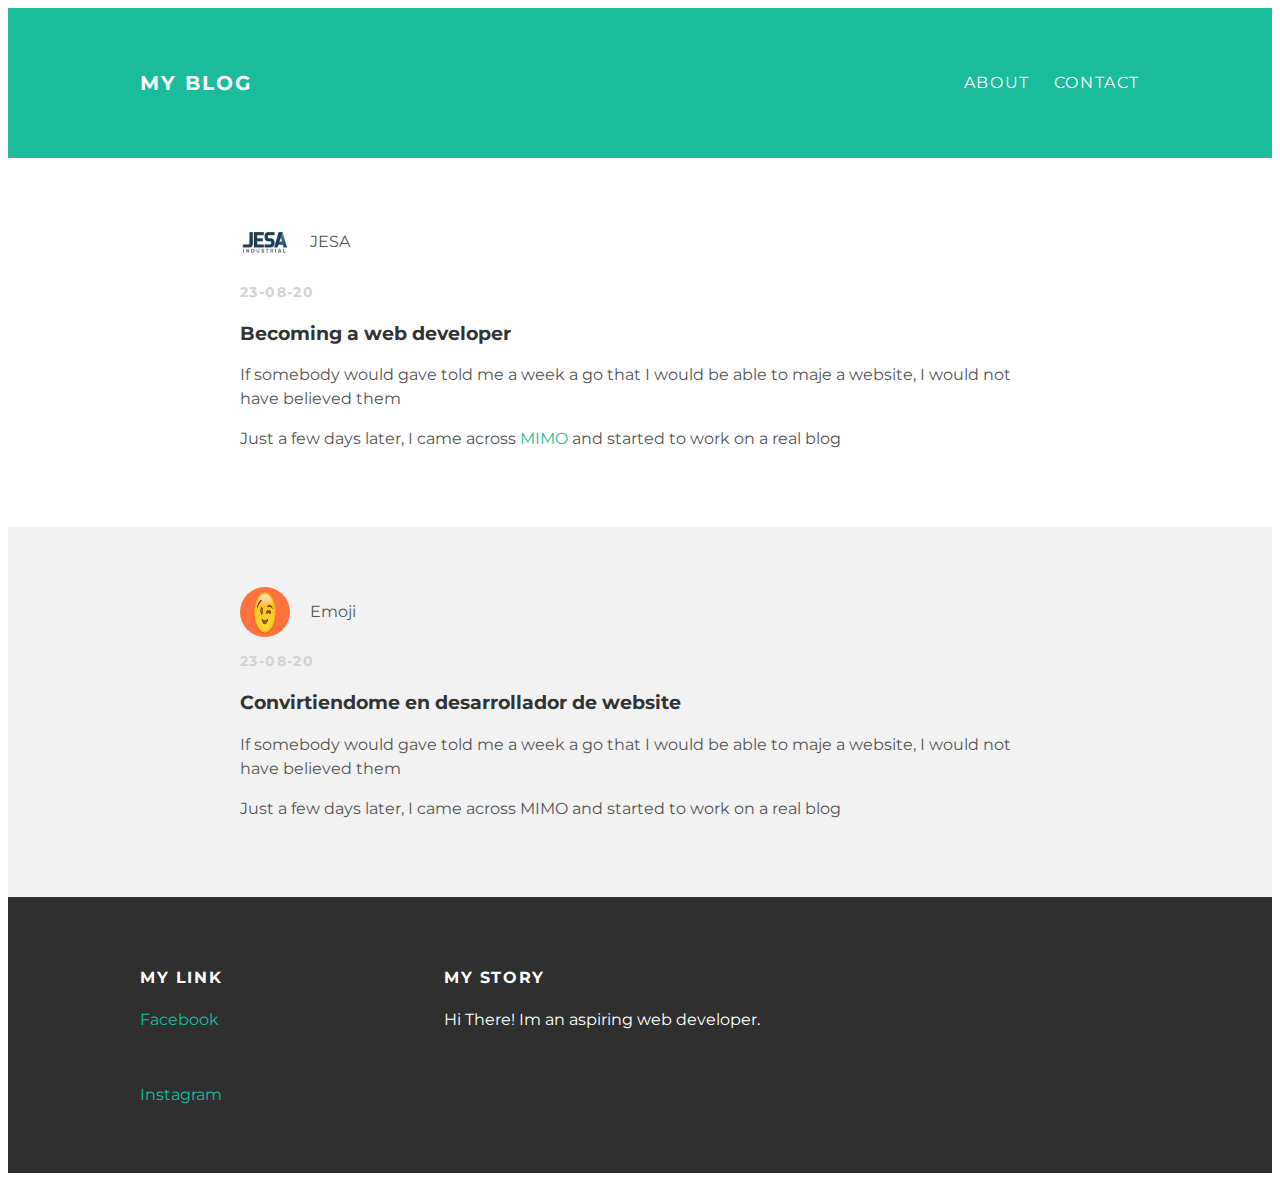
<file: index.html>
<!DOCTYPE html>
<html>
<head>
  <title>My Blog</title>
  <link rel="stylesheet" type="text/css" href="styles.css">
</head>
<body>
<div id="header">
  <div class="container">
<a id="header-title" href="index.html">My Blog</a>
<ul id="header-nav">
  <li><a href="about.html">About</a></li>
  <li><a href="mailto:contacto@jesaindustrial.com?subject=feedback">Contact</a></li>
</ul>
  </div>
</div>
<div id="content">
  <div class="post-content">
  <div class="post">
    <div class="post-author">
      <img src="LogoJESA.jpg">
      <span>JESA</span>
    </div>
    <p class="post-date">23-08-20</p>
    <h3 class="post-title">Becoming a web developer</h3>
    <div class="post-content">
      <p>If somebody would gave told me a week a go that I would be able to maje a website, I would not have believed them</p>
      <p>Just a few days later, I came across <a href="https//getmimo.com">MIMO</a> and started to work on a real blog</p>
    </div>
  </div>
  </div>
  </div>
  <div id="content">
    <div class="post-container">
  <div class="post">
    <div class="post-author">
      <img src="Emoji.png">
      <span>Emoji</span>
    </div>
    <p class="post-date">23-08-20</p>
    <h3 class="post-title">Convirtiendome en desarrollador de website</h3>
    <div class="post-content">
      <p>If somebody would gave told me a week a go that I would be able to maje a website, I would not have believed them</p>
      <p>Just a few days later, I came across MIMO and started to work on a real blog</p>
    </div>
  </div>
 </div>
</div>
<div id="footer">
  <div class="container">

    <div class="column">
    <h4>My Link</h4>
    <p><a href="https://www.facebook.com/JESA-Industrial-102569711547683">Facebook</a></p>
    <br>
    <p><a href="https://www.instagram.com/toquelibre/?hl=es-la">Instagram</a></p>
    </div>

    <div class="column">
    <h4>My Story</h4>
    <p>Hi There! Im an aspiring web developer.</p></div>
</div>
</div>
</body>
</html>
</file>
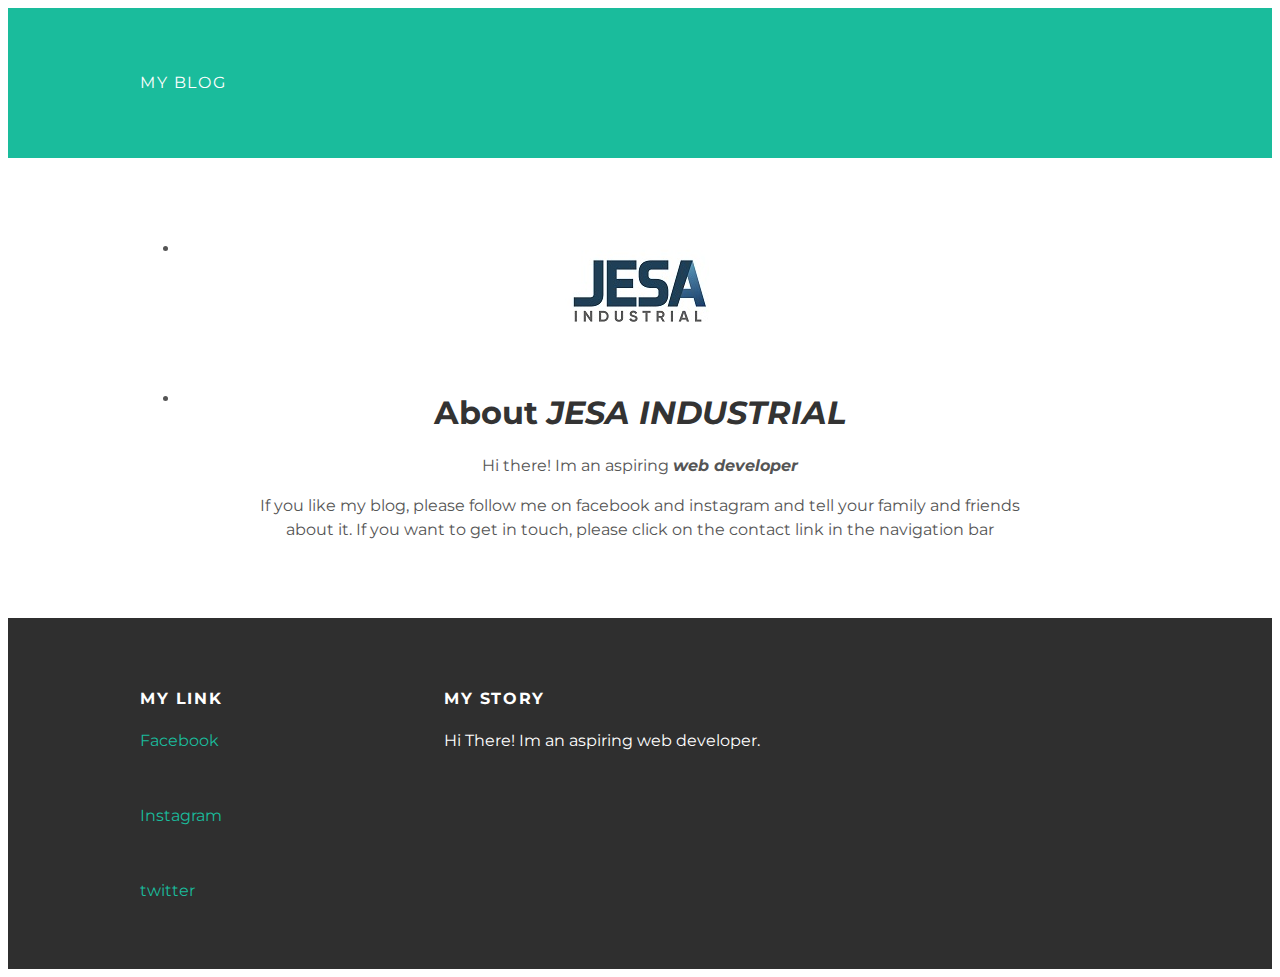
<file: about.html>
<!DOCTYPE html>
<html>
<head>
  <title>My Blog</title>
    <link rel="stylesheet" type="text/css" href="styles.css">
</head>
<body>
<div id="header">
  <div class="container">
<a href="index.html">My Blog</a>
<ul>
  <li><a href="about.html">About</a></li>
  <li> <a href="mailto:contacto@jesaindustrial.com">contact</a> </li>
</ul>
  </div>
</div>
<div id="content">
  <div class="container">
  <div class="about">
    <div class="about-author">
      <img src="LogoJESA.jpg">
    </div>
    <h1 class="about-title">About <em>JESA INDUSTRIAL</em></h1>
    <div class="about-content">
      <p>Hi there! Im an aspiring <strong><em>web developer</em></strong></p>
      <p>If you like my blog, please follow me on facebook and instagram and tell your family and friends about it. If you want to get in touch, please click on the contact link in the navigation bar</p>
    </div>
  </div>
 </div>
</div>
<div id="footer">
  <div class="container">
    <div class="column">
    <h4>My Link</h4>
    <p><a href="https://www.facebook.com/JESA-Industrial-102569711547683">Facebook</a></p>
    <br>
    <p><a href="https://www.instagram.com/toquelibre/?hl=es-la">Instagram</a></p>
    <br><p><a href="https://www.twitter.com">twitter</a></p>
    </div>
    <div class="column">
    <h4>My Story</h4>
    <p>Hi There! Im an aspiring web developer.</p></div>
</div>
</div>
</body>
</html>
</file>
<file: styles.css>
@import url(http://fonts.googleapis.com/css?family=Montserrat:400,700);
body{
  color: #555;

  font-family: 'Montserrat',sans-serif;
}
#header{
  background-color: #1abc9c;
height: 150px;
line-height: 150px;
}
#header a{
  color: white;
  text-decoration: none;

  text-transform: uppercase;
  letter-spacing: 0.1em;
}
#header a:hover{
  color: #222;
}

#header-title{
  display: block;
  float: left;

  font-size: 20px;
  font-weight: bold;
}
#header-nav{
  display: block;
  float: right;
  margin-top: 0;
}
#header-nav li{
  display: inline;
  padding-left: 20px;
}
.container{
  max-width: 1000px;
  margin: 0 auto;
}
.post-container:nth-child(2n+1){
  background-color: #f2f2f2;
}
.post{
  max-width: 800px;
  margin:0 auto;
  padding:60px 0;
}
.post-author img{
  width: 50px;
  height: 50px;
  vertical-align: middle;
}
.post-author span{
  margin-left: 16px;
}

.post-author img,
.about-author img{
  border-radius: 50%;
}

.post-date {
  color: #D2D2D2;

  font-size:14px;
  font-weight: bold;

  text-transform: uppercase;
  letter-spacing: 0.1em;
}
h1, h2, h3, h4 {
  color: #333;
}
p{
  line-height: 1.5;
}
  #footer{
  background-color: #2f2f2f;
  padding: 50px 0;
  }
  .column {
    min-width: 300px;
    display: inline-block;
    vertical-align: top;
  }
#footer h4{
  color: white;
  text-transform: uppercase;
  letter-spacing: 0.1em;
}

#footer p{
  color: white;
}

a{
  color: #1abc9c;
  text-decoration: none;
}
a:hover{
  color: #F6A623;
}


.about{
  text-align: center;
}
.post, .about{
  max-width: 800px;
  margin: 0 auto;
  padding: 60px 0;
}
</file>
